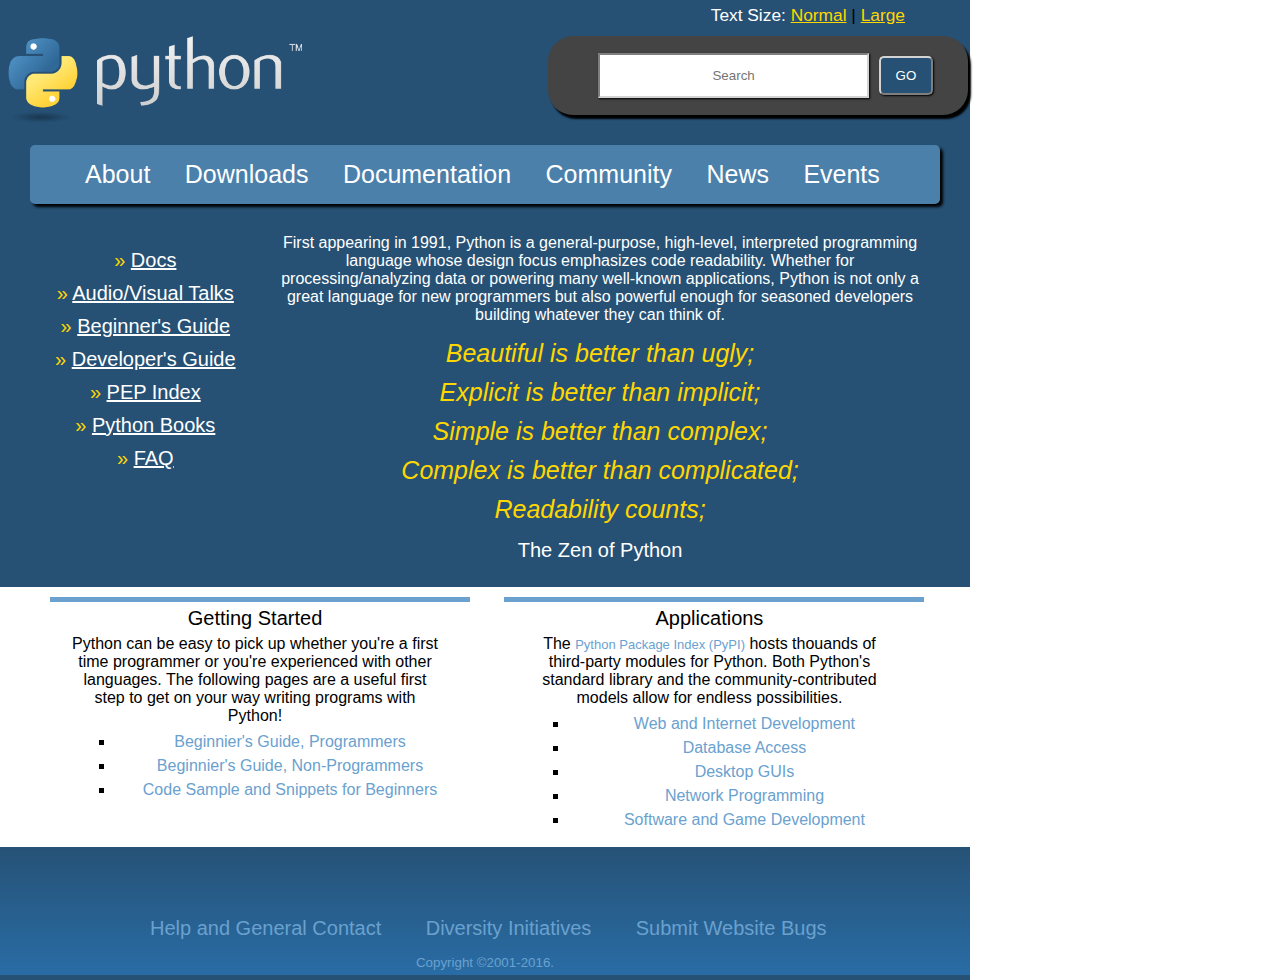
<file: about python/index.html>
<!DOCTYPE html>
<html lang="en">

   <head>
      <title>About Python</title>
      <meta name="description" content="First appearing in 1991, Python is a general-purpose, high-level, interpreted programming language..."> 
      <link rel="stylesheet" type="text/css" href="style.css">
   </head>
   
   <body>
      <div class="container">
         <p id="textsize">Text Size: <a href="page.html">Normal</a> <span id="dark">|</span> <a href="page.html">Large</a></p>

         <div class="header">
            <img src="images/python.png" alt="the Python logo">
            <div id="search">
               <input type="text" placeholder="Search" name="search">
               <button type="go">GO</button>
            </div>
         </div>

         <div class="topnav">
            <ul>
               <li><a href="page.html">About</a></li>
               <li><a href="page.html">Downloads</a></li>
               <li><a href="page.html">Documentation</a></li>
               <li><a href="page.html">Community</a></li>
               <li><a href="page.html">News</a></li>
               <li><a href="page.html">Events</a></li>
            </ul>
         </div>

         <div class="primary">
            <div class="sidenav">
               <ul>
                  <li>&raquo; <a href="page.html">Docs</a></li>
                  <li>&raquo; <a href="page.html">Audio/Visual Talks</a></li>
                  <li>&raquo; <a href="page.html">Beginner's Guide</a></li>
                  <li>&raquo; <a href="page.html">Developer's Guide</a></li>
                  <li>&raquo; <a href="page.html">PEP Index</a></li>
                  <li>&raquo; <a href="page.html">Python Books</a></li>
                  <li>&raquo; <a href="page.html">FAQ</a></li>
               </ul>
            </div>
            <div class="content">
               <p>First appearing in 1991, Python is a general-purpose, high-level, interpreted programming language whose design focus emphasizes code readability. Whether for processing/analyzing data or powering many well-known applications, Python is not only a great language for new programmers but also powerful enough for seasoned developers building whatever they can think of.</p>
               <ul>
                  <li>Beautiful is better than ugly;</li>
                  <li>Explicit is better than implicit;</li>
                  <li>Simple is better than complex;</li>
                  <li>Complex is better than complicated;</li>
                  <li>Readability counts;</li>
               </ul>
               <p id="zen">The Zen of Python</p>
            </div>
         </div>

         <div class="secondary">
            <div class="subcontent">
               <h1>Getting Started</h1>
               <p>Python can be easy to pick up whether you're a first time programmer or you're experienced with other languages. The following pages are a useful first step to get on your way writing programs with Python!</p>
               <ul>
                  <li><a href="page.html">Beginnier's Guide, Programmers</a></li>
                  <li><a href="page.html">Beginnier's Guide, Non-Programmers</a></li>
                  <li><a href="page.html">Code Sample and Snippets for Beginners</a></li>
               </ul>
            </div>
            <div class="subcontent">
                  <h1>Applications</h1>
                  <p>The <a href="page.html">Python Package Index (PyPI)</a> hosts thouands of third-party modules for Python. Both Python's standard library and the community-contributed models allow for endless possibilities.</p>
                  <ul>
                     <li><a href="page.html">Web and Internet Development</a></li>
                     <li><a href="page.html">Database Access</a></li>
                     <li><a href="page.html">Desktop GUIs</a></li>
                     <li><a href="page.html">Network Programming</a></li>
                     <li><a href="page.html">Software and Game Development</a></li>
                  </ul>
               </div>
         </div>

         <div class="footer">
            <ul>
               <li><a href="page.html">Help and General Contact</a></li>
               <li><a href="page.html">Diversity Initiatives</a></li>
               <li><a href="page.html">Submit Website Bugs</a></li>
            </ul>
            <p>Copyright &copy2001-2016.</p>
         </div>

      </div>
   </body>
</html>
</file>
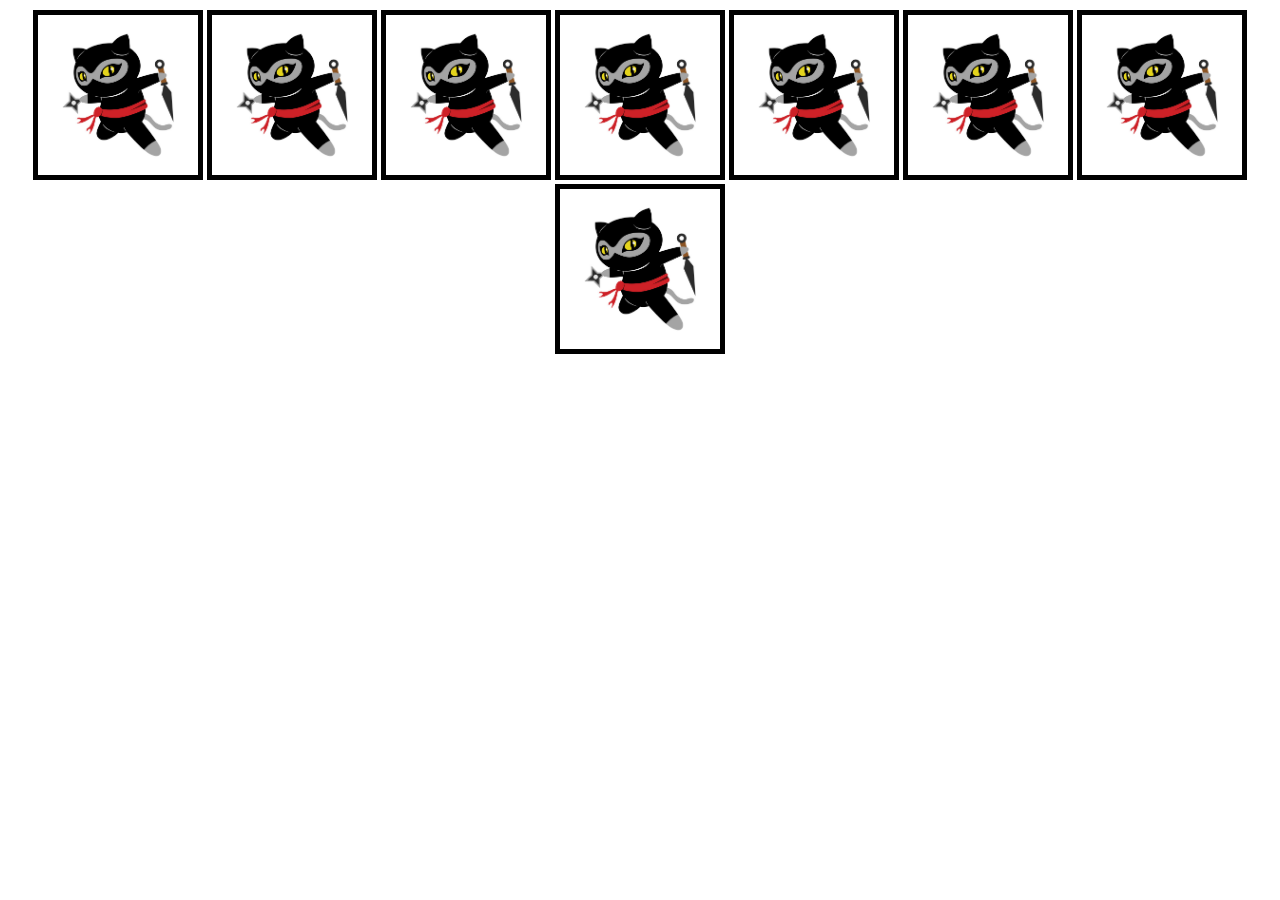
<file: hover/index.html>
<!DOCTYPE html>
<html lang="en">
   <head>
      <title>Hovering</title>
      <meta name="description" content="MAOW"> 
      <link rel="stylesheet" type="text/css" href="style.css">
      <script src="https://ajax.googleapis.com/ajax/libs/jquery/3.4.1/jquery.min.js"></script>
   </head>
   <body>
      <div class="container">
         <img src="images/ninja.jpg">
         <img src="images/ninja.jpg">
         <img src="images/ninja.jpg">
         <img src="images/ninja.jpg">
         <img src="images/ninja.jpg">
         <img src="images/ninja.jpg">
         <img src="images/ninja.jpg">
         <img src="images/ninja.jpg">
      </div>

      <script>
         $("img").hover( 
            function (){
               $(this).attr("src", "images/cat.jpg"); 
            }, function() {
               $(this).attr("src", "images/ninja.jpg");
            }
         );
      </script>
   </body>
</html>
</file>
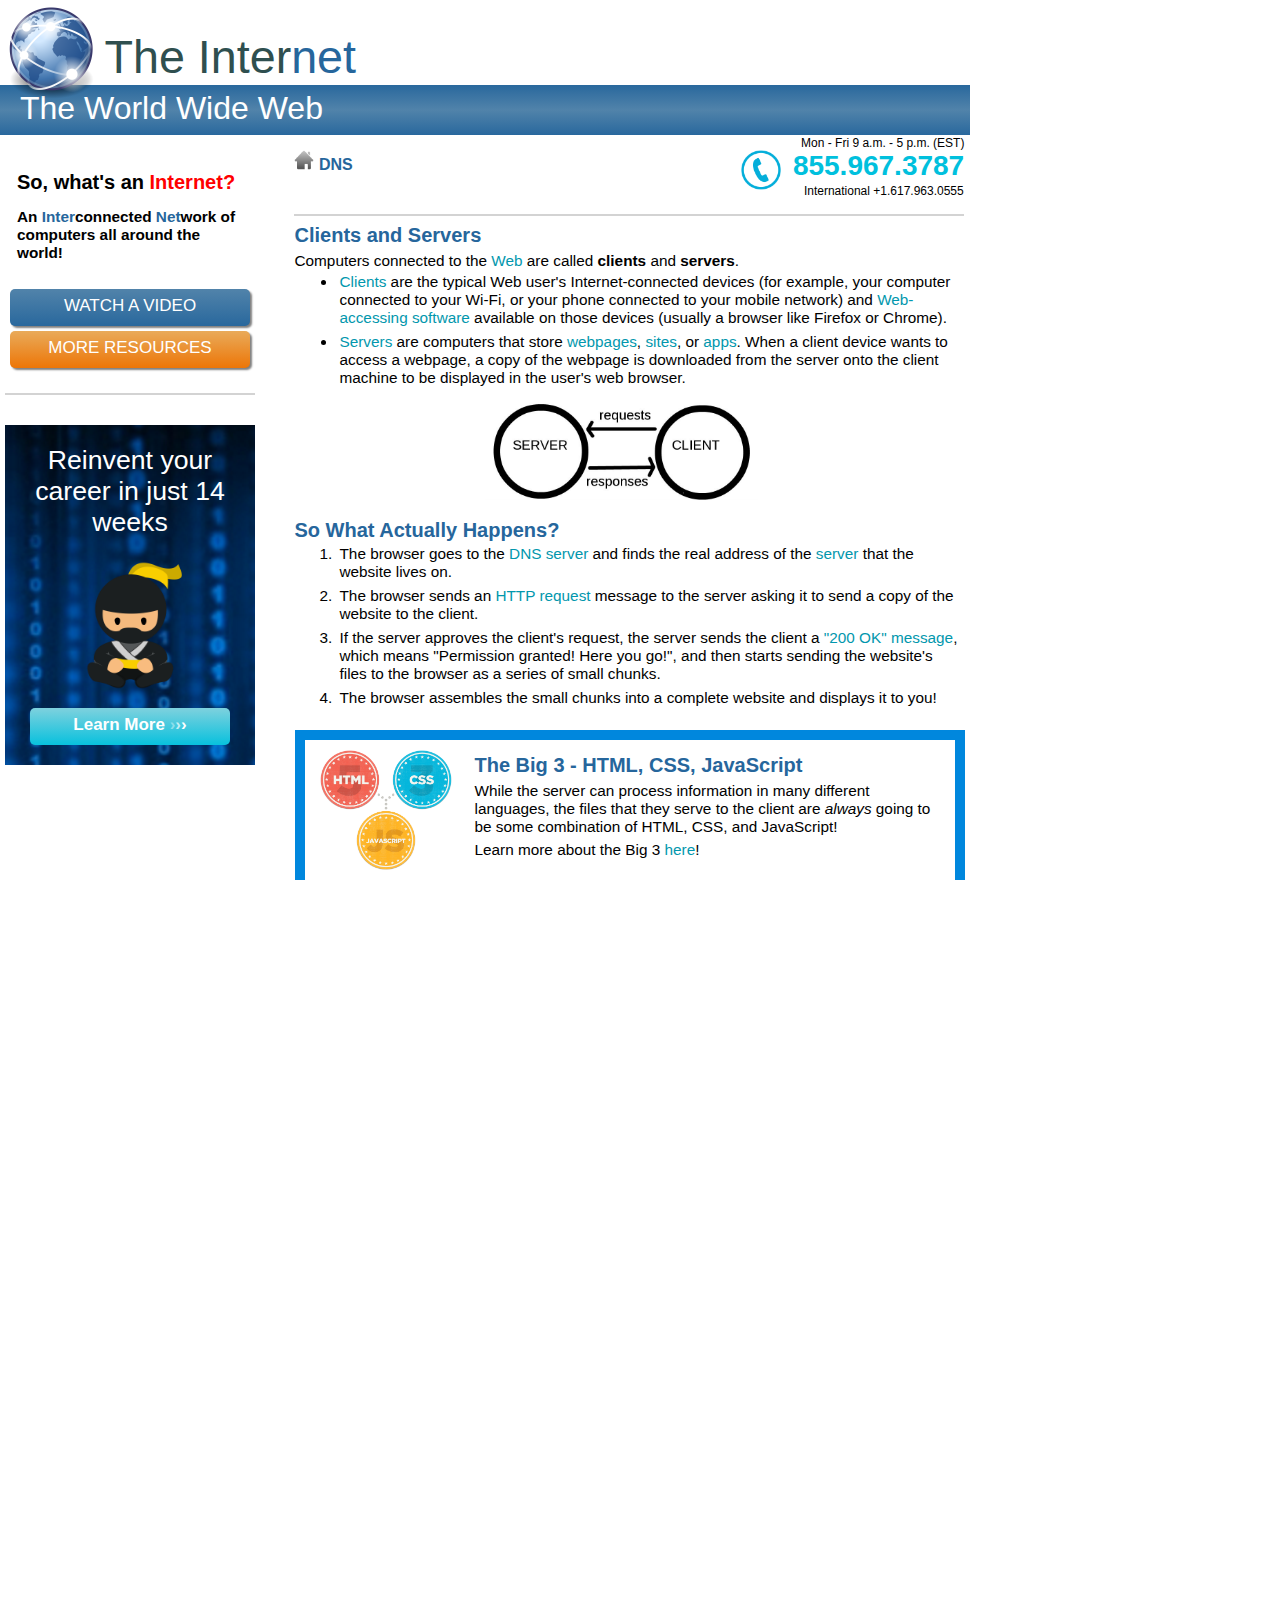
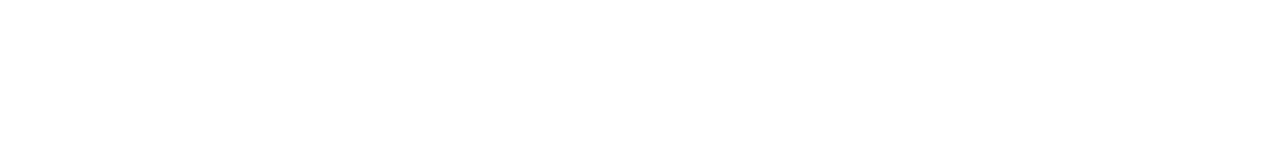
<file: internet/index.html>
<!DOCTYPE html>
<html lang="en">

   <head>
      <title>The World Wide Web</title>
      <meta name="description" content="So, what's an Internet? An Interconnected Network of computers all around the world!..."> 
      <link rel="stylesheet" type="text/css" href="style.css">
   </head>
   
   <body>
      <div class="container">
         <h1 id="banner">The World Wide Web</h1>
         <img id="logo" src="images/globe.png" alt="a globe">
         <h1 id="internet">The Inter<span id="net">net</span></h1>

         <div class="primary">

            <div class="sidebar">
               <div class="description">
                  <h1>So, what's an <span id="red">Internet?</span></h1>
                  <p>An <span class="descrip-special">Inter</span>connected <span class="descrip-special">Net</span>work of computers all around the world!</p>
                  <button id="video">WATCH A VIDEO</button>
                  <button id="more">MORE RESOURCES</button>
               </div>
               <div class="ad">
                  <p>Reinvent your career in just 14 weeks</p>
                  <img src="images/ninja.png" alt="a ninja">
                  <button>Learn More <span id="arrow1">&rsaquo;</span><span id="arrow2">&rsaquo;</span><span id="arrow3">&rsaquo;</span></button>
               </div>
            </div>

            <div class="topcontent">
               <p id="hours">Mon - Fri 9 a.m. - 5 p.m. (EST)</p>
               <div class="dns">
                  <img src="images/home.png" alt="house icon">
                  <a href="page.html">DNS</a>
               </div>
               <img id="phone" src="images/phone.png" alt="phone icon">
               <div id="numbers">
                  <p id="phone-number">855.967.3787</p>
                  <p id="international">International +1.617.963.0555</p>
               </div>
            </div>

            <div class="maincontent">
               <h2>Clients and Servers</h2>
               <p>Computers connected to the <span class="special">Web</span> are called <b>clients</b> and <b>servers</b>.</p>
               <ul>
                  <li><span class="special">Clients</span> are the typical Web user's Internet-connected devices (for example, your computer connected to your Wi-Fi, or your phone connected to your mobile network) and <span class="special">Web-accessing software</span> available on those devices (usually a browser like Firefox or Chrome).</li>
                  <li><span class="special">Servers</span> are computers that store <span class="special">webpages</span>, <span class="special">sites</span>, or <span class="special">apps</span>. When a client device wants to access a webpage, a copy of the webpage is downloaded from the server onto the client machine to be displayed in the user's web browser.</li>
               </ul>
               <img src="images/client_server.jpg" alt="a diagram of the relationship between servers and clients">
               <h2>So What Actually Happens?</h2>
               <ol>
                  <li>The browser goes to the <span class="special">DNS server</span> and finds the real address of the <span class="special">server</span> that the website lives on.</li>
                  <li>The browser sends an <span class="special">HTTP request</span> message to the server asking it to send a copy of the website to the client.</li>
                  <li>If the server approves the client's request, the server sends the client a <span class="special">"200 OK" message</span>, which means "Permission granted! Here you go!", and then starts sending the website's files to the browser as a series of small chunks.</li>
                  <li>The browser assembles the small chunks into a complete website and displays it to you!</li>
               </ol>
            

               <div class="bottomcontent">
                  <img src="images/html.png" alt="logos for HTML, CSS, and JavaScript">
                  
                  <div class="bottomtext">
                     <h2>The Big 3 - HTML, CSS, JavaScript</h2>
                     <p>While the server can process information in many different languages, the files that they serve to the client are <i>always</i> going to be some combination of HTML, CSS, and JavaScript!</p>
                     <p>Learn more about the Big 3 <a href="page.html">here</a>!</p>
                  </div>
               </div>

            </div>
         </div>
      </div>
   </body>
</html>
</file>
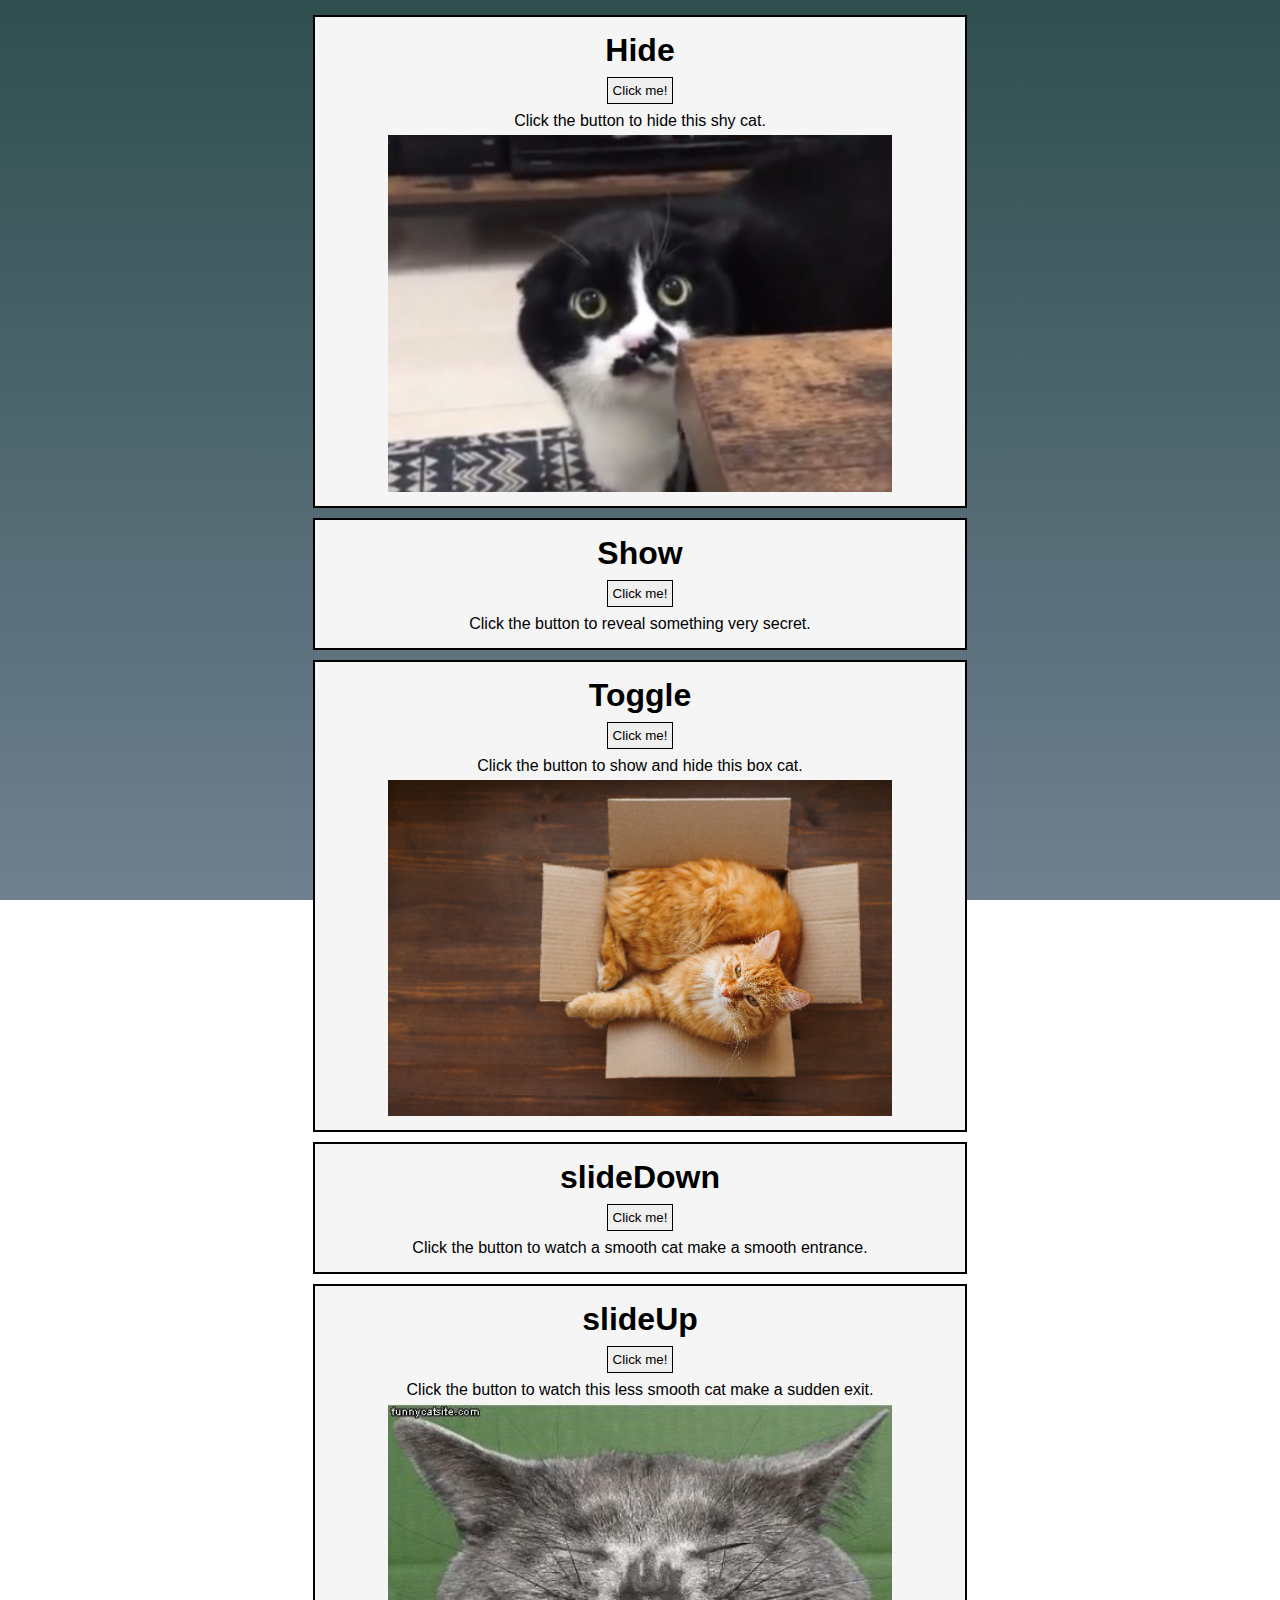
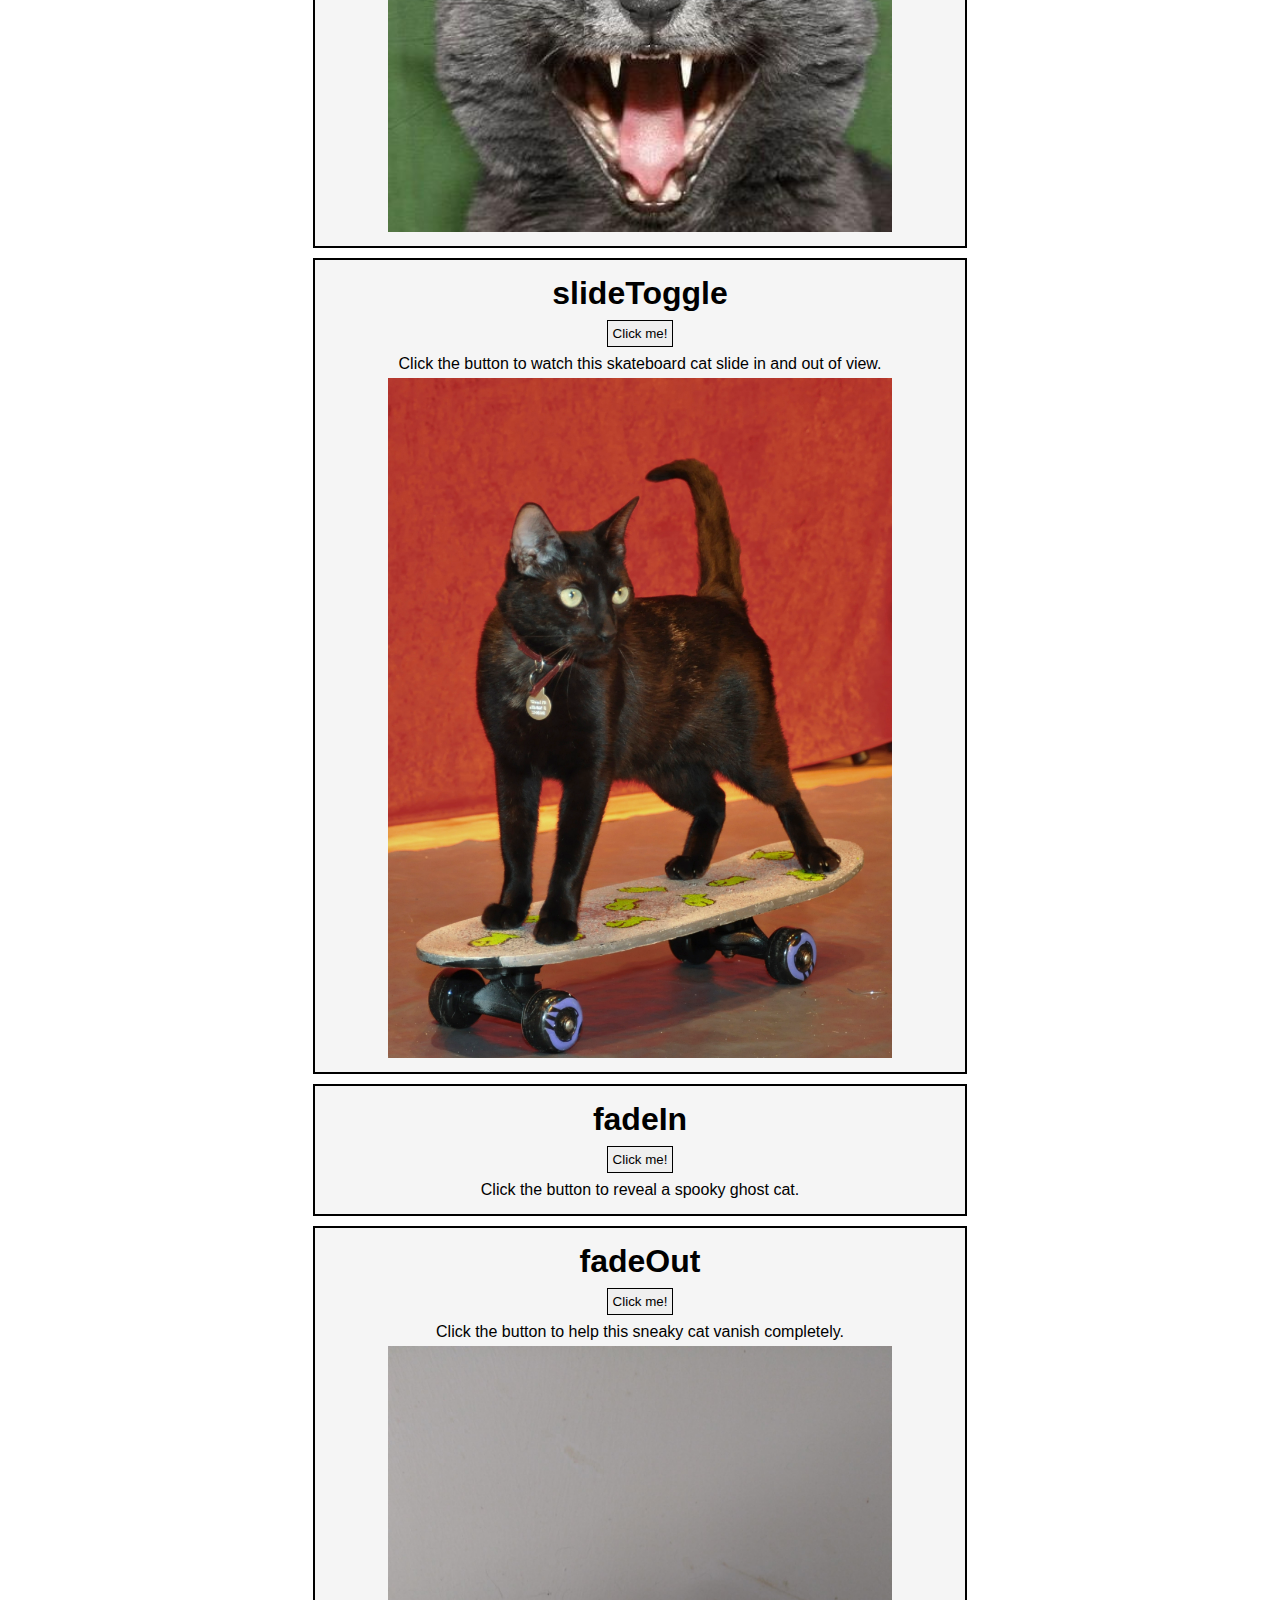
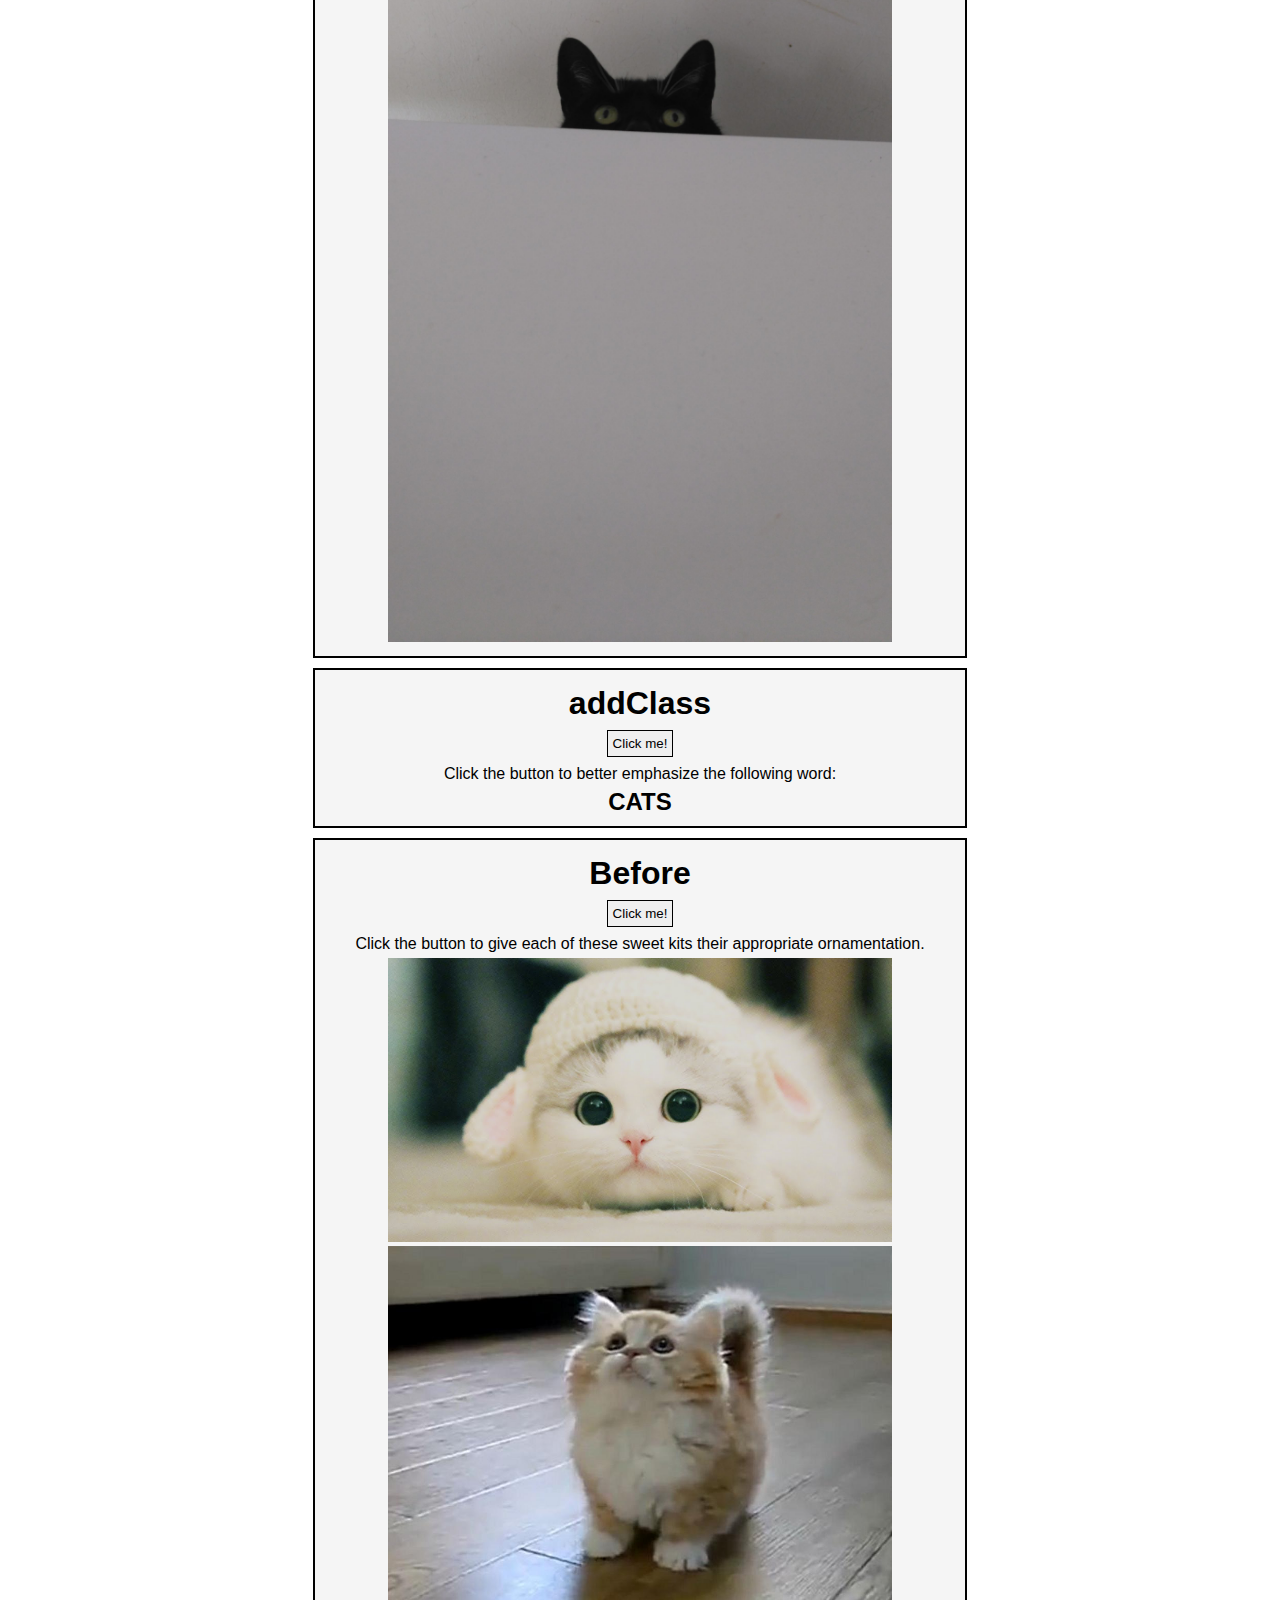
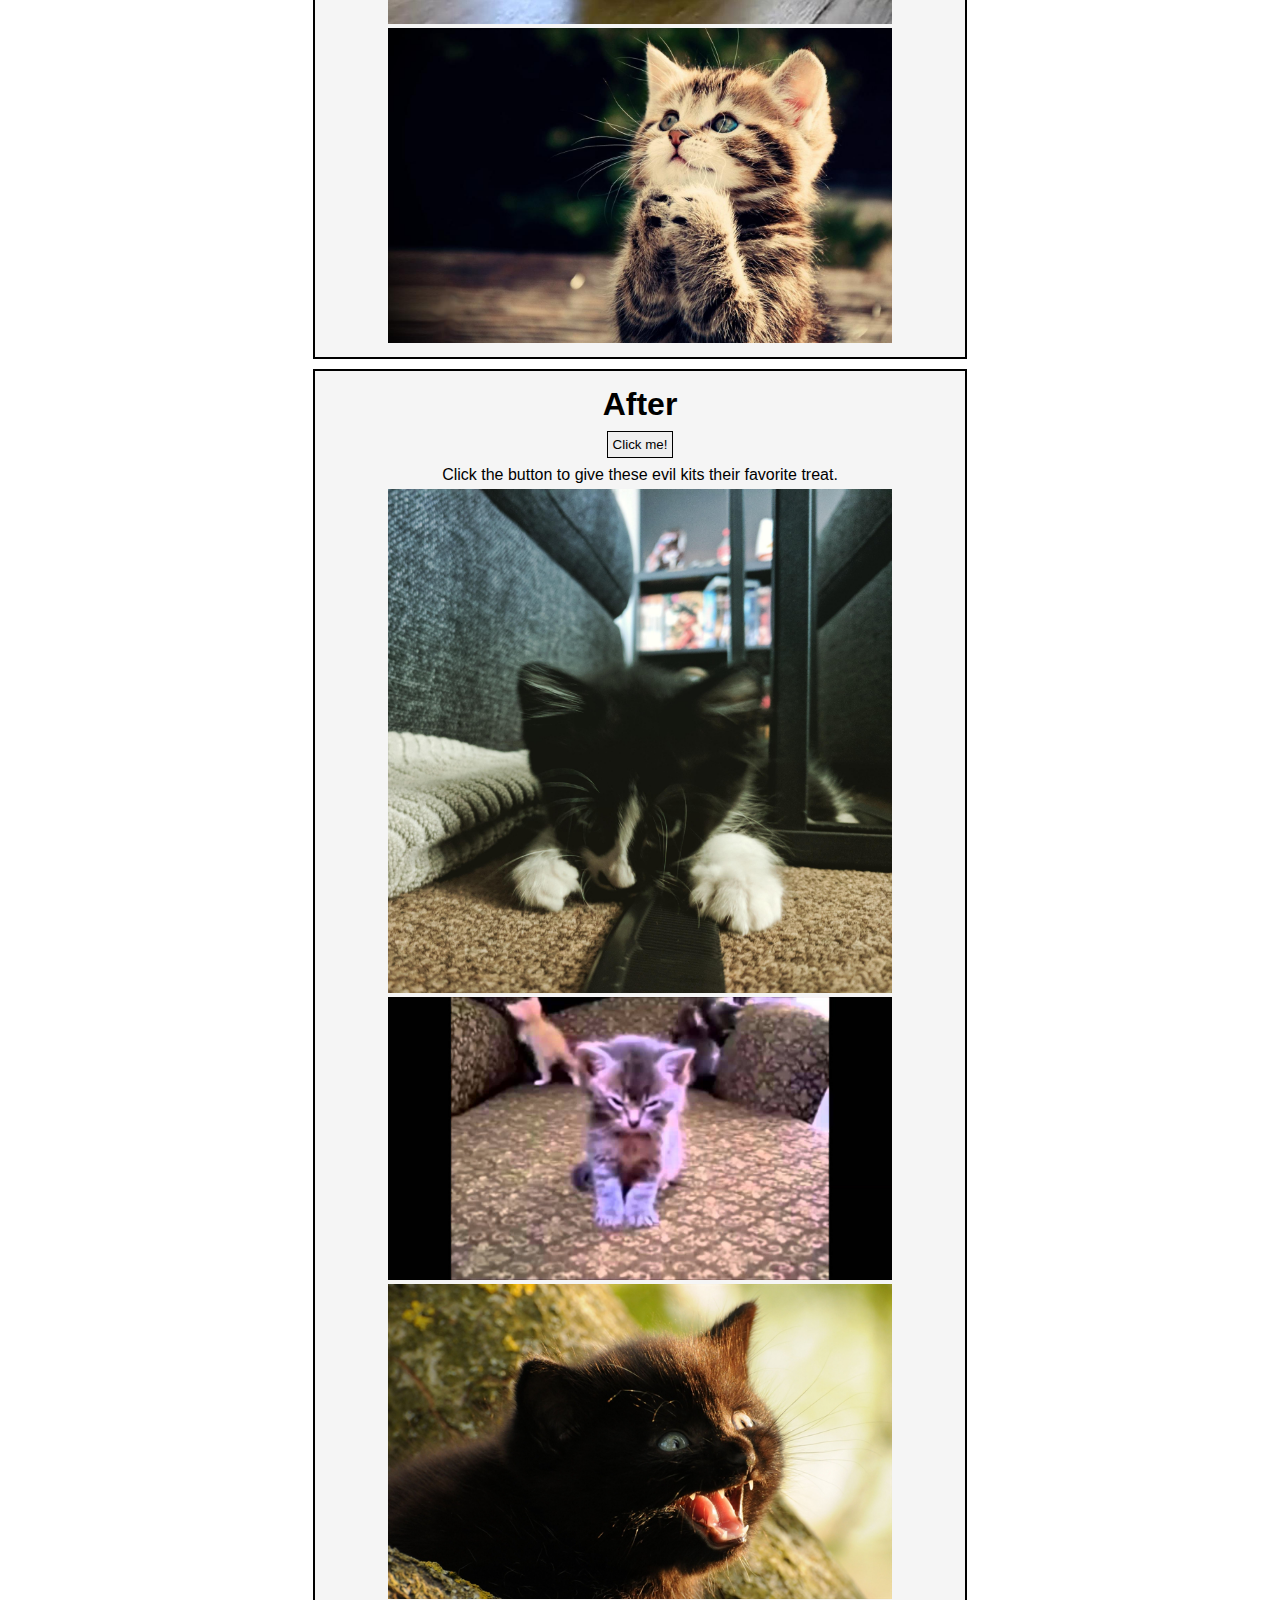
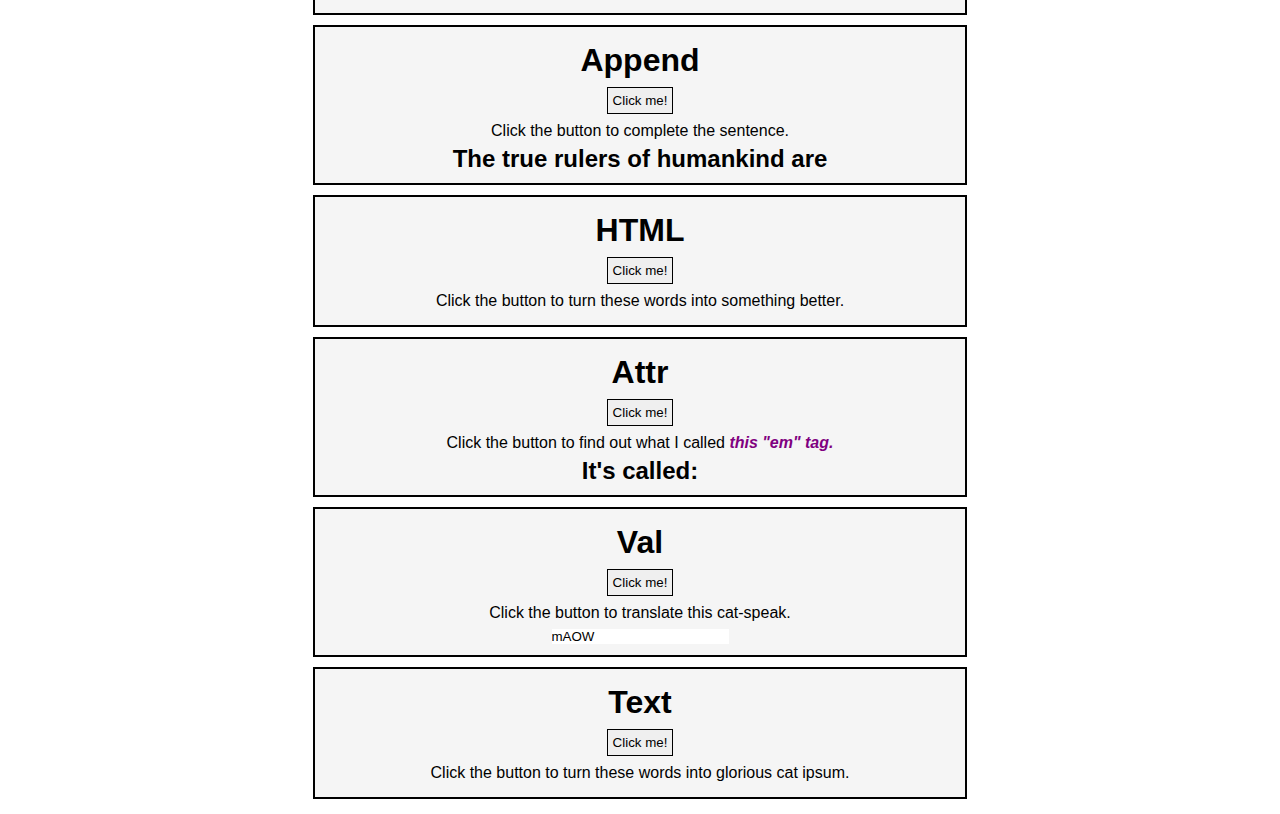
<file: jquery functions/index.html>
<!DOCTYPE html>
<html lang="en">
   <head>
      <title>My jQuery basic assignment!</title>
      <meta name="description" content="Just look at all this jQuery! :D"> 
      <link rel="stylesheet" type="text/css" href="style.css">
      <script src="https://ajax.googleapis.com/ajax/libs/jquery/3.4.1/jquery.min.js"></script>
   </head>
   <body>
       <div class="box" id="hide">
           <h1>Hide</h1>
           <button>Click me!</button>
           <p>Click the button to hide this shy cat.</p>
           <img src="images/shycat.jpg">
        </div>

        <div class="box" id="show">
            <h1>Show</h1>
            <button>Click me!</button>
            <p>Click the button to reveal something very secret.</p>
            <img src="images/secretcat.jpg">
        </div>

        <div class="box" id="toggle">
            <h1>Toggle</h1>
            <button>Click me!</button>
            <p>Click the button to show and hide this box cat.</p>
            <img src="images/boxcat.jpg">
        </div>

        <div class="box" id="slidedown">
            <h1>slideDown</h1>
            <button>Click me!</button>
            <p>Click the button to watch a smooth cat make a smooth entrance.</p>
            <img src="images/smoothcat.jpg">
        </div>

        <div class="box" id="slideup">
            <h1>slideUp</h1>
            <button>Click me!</button>
            <p>Click the button to watch this less smooth cat make a sudden exit.</p>
            <img src="images/lesssmoothcat.jpg">
        </div>

        <div class="box" id="slidetoggle">
            <h1>slideToggle</h1>
            <button>Click me!</button>
            <p>Click the button to watch this skateboard cat slide in and out of view.</p>
            <img src="images/slidecat.jpg">
        </div>

        <div class="box" id="fadein">
            <h1>fadeIn</h1>
            <button>Click me!</button>
            <p>Click the button to reveal a spooky ghost cat.</p>
            <img src="images/spookycat.jpg">
        </div>

        <div class="box" id="fadeout">
            <h1>fadeOut</h1>
            <button>Click me!</button>
            <p>Click the button to help this sneaky cat vanish completely.</p>
            <img src="images/sneakycat.jpg">
        </div>

        <div class="box" id="addclass">
            <h1>addClass</h1>
            <button>Click me!</button>
            <p>Click the button to better emphasize the following word:</p>
            <h2>CATS</h2>
        </div>

        <div class="box" id="before">
            <h1>Before</h1>
            <button>Click me!</button>
            <p>Click the button to give each of these sweet kits their appropriate ornamentation.</p>
            <img src="images/cutekit1.jpg">
            <img src="images/cutekit2.jpg">
            <img src="images/cutekit3.jpg">
        </div>

        <div class="box" id="after">
            <h1>After</h1>
            <button>Click me!</button>
            <p>Click the button to give these evil kits their favorite treat.</p>
            <img src="images/evilkit1.jpg">
            <img src="images/evilkit2.jpg">
            <img src="images/evilkit3.jpg">
        </div>

        <div class="box" id="append">
            <h1>Append</h1>
            <button>Click me!</button>
            <p>Click the button to complete the sentence.</p>
            <h2>The true rulers of humankind are </h2>
        </div>

        <div class="box" id="html">
            <h1>HTML</h1>
            <button>Click me!</button>
            <p>Click the button to turn these words into something better.</p>
        </div>

        <div class="box" id="attr">
            <h1>Attr</h1>
            <button>Click me!</button>
            <p>Click the button to find out what I called <em id="you-must-be-kitten-me">this "em" tag.</em></p>
            <h2>It's called: </h2>
        </div>

        <div class="box" id="val">
            <h1>Val</h1>
            <button>Click me!</button>
            <p>Click the button to translate this cat-speak.</p>
            <input type="text" value="mAOW">

        </div>

        <div class="box" id="text">
            <h1>Text</h1>
            <button>Click me!</button>
            <p>Click the button to turn these words into glorious cat ipsum.</p>
        </div>

        <script>
            $("#hide button").click(function() {
                $("#hide img").hide();
            });

            $("#show button").click(function() {
                $("#show img").show();
            });

            $("#toggle button").click(function() {
                $("#toggle img").toggle();
            });

            $("#slidedown button").click(function() {
                $("#slidedown img").slideDown("slow");
            });

            $("#slideup button").click(function() {
                $("#slideup img").slideUp("fast");
            });

            $("#slidetoggle button").click(function() {
                $("#slidetoggle img").slideToggle("slow");
            });

            $("#fadein button").click(function() {
                $("#fadein img").fadeIn();
            });

            $("#fadeout button").click(function() {
                $("#fadeout img").fadeOut();
            });

            $("#hide button").click(function() {
                $("#hide p").hide();
            });

            $("#addclass button").click(function() {
                $("#addclass h2").addClass("extreme");
            });

            $("#before button").click(function() {
                $("#before img").before("<img src='images/halo.png'>");
            });

            $("#after button").click(function() {
                $("#after img").after("<img src='images/heart.jpg'>");
            });

            $("#append button").click(function() {
                $("#append h2").append("exactly who you think.");
            });

            $("#html button").click(function() {
                $("#html p").html("<img src='images/manykits.jpg'>");
            });

            $("#attr button").click(function() {
                $("#attr h2").append($("em").attr("id"));
            });
        
            $("#val button").click(function() {
                var text = "Bow before me, peasant!"
                $("#val input").val(text);
            });

            $("#text button").click(function() {
                $("#text p").text("Cereal boxes make for five star accommodation relentlessly pursues moth soft kitty warm kitty little ball of furr kitty ipsum dolor sit amet, shed everywhere shed everywhere stretching attack your ankles chase the red dot, hairball run catnip eat the grass sniff if it fits, i sits. Give attitude eat the fat cats food. Mesmerizing birds all of a sudden cat goes crazy scratch my tummy actually i hate you now fight me scratch the box while happily ignoring when being called. It's 3am, time to create some chaos stretch.");
            });

        </script>


    </body>
</html>
</file>
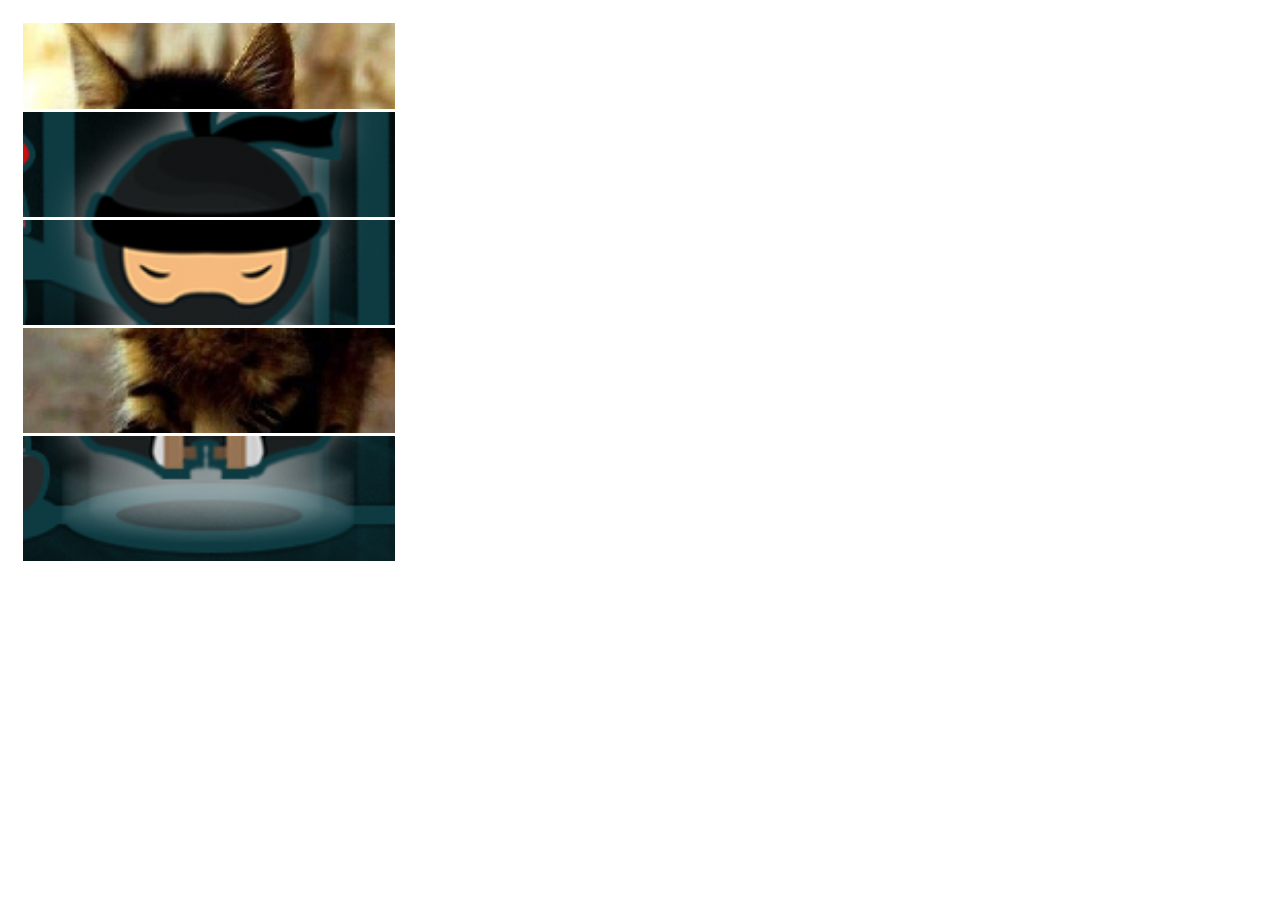
<file: ninja to cat/index.html>
<!DOCTYPE html>
<html lang="en">
   <head>
      <title>Vanishing Ninjas</title>
      <meta name="description" content="*poof*"> 
      <link rel="stylesheet" type="text/css" href="style.css">
      <script src="https://ajax.googleapis.com/ajax/libs/jquery/3.4.1/jquery.min.js"></script>
   </head>

   <body>
      <div class="container">
         <img src="images/cat0.png" alt-src="images/ninja0.png" temp="temp">
         <img src="images/ninja1.png" alt-src="images/cat1.png" temp="temp">
         <img src="images/ninja2.png" alt-src="images/cat2.png" temp="temp">
         <img src="images/cat3.png" alt-src="images/ninja3.png" temp="temp">
         <img src="images/ninja4.png" alt-src="images/cat4.png" temp="temp">
      </div>

      <script>
         $("img").click( function() {
            $(this).attr("temp", $(this).attr("src"));
            $(this).attr("src", $(this).attr("alt-src"));
            $(this).attr("alt-src", $(this).attr("temp"));
         });
      
      </script>
   </body>
</file>
<file: about python/style.css>
* {
	border: 0 none;
	padding: 0;
    margin: 0;
    /* outline-style: solid; */
    }

    .container{
        height: 970px;
        width: 970px;
        padding: 5px 0px 5px 0px;
        background-color: #265175;
        font-family: sans-serif;
        color: white;
    }

   #textsize{
        display: block;
        padding-right: 65px;
        text-align: right;
        font-size: 13pt;
    }

   #textsize a{
       color: gold;
    }

   #dark{
       color: black;
    }

    .header{
       display: block;
       width: 970px;
    }

    .header img{
        height: 100px;
    }

    #search{
       display: inline-block;
       vertical-align: top;
       margin-top: 10px;
       margin-left: 190px;
       box-shadow: 3px 4px 2px black;
       border-radius: 25px;
       padding: 15px 30px 15px 50px;
       background-color: #444444;
    }

    #search input{
        box-shadow: 1px 1px 2px black;
        border: 2px inset lightgray;
        padding: 13px 45px 13px 45px;
        text-align: center;
        color: darkgrey;
    }

    #search button{
        margin: 5px;
        box-shadow: 1px 1px 2px black;
        border: 2px outset lightgray;
        border-radius: 5px;
        padding: 10px 15px 10px 15px;
        background-color: #265175;
        color: white;
    }

    .topnav{
        margin: 15px 30px 5px 30px;
        box-shadow: 3px 3px 3px black;
        border-radius: 5px;
        padding: 10px;
        background-color: #4b80ab;
    }

    .topnav ul{
        margin: 0px 30px 0px 30px;
    }

    .topnav ul li{
        display: inline-block;
        padding: 5px 15px 5px 15px;
        font-size: 25px;
    }

    .topnav ul li a{
        color: white;
        text-decoration: none;
    }

    .primary{
        display: inline-block;
        width: 970px;
        margin-top: 15px;
        margin-bottom: 15px;
    }

    .sidenav{
        display: inline-block;
        vertical-align: top;
        margin-left: 30px;
        padding: 20px;
        text-align: center;
        font-size: 20px;
    }

    .sidenav ul li{
        padding: 5px;
        color: gold;
        list-style: none;
    }

    .sidenav ul li a{
        color: white;
    }

    .content{
        display: inline-block;
        width: 650px;
        padding: 10px;
        text-align: center;
    }

    .content ul{
        padding: 10px;
    }

    .content ul li{
        padding: 5px;
        text-align: center;
        font-size: 25px;
        font-style: oblique;
        color: gold;
        list-style: none;
    }

    #zen{
        font-size: 20px;
    }

    .secondary{
        display: block;
        padding: 10px 15px 10px 50px;
        background-color: white;
    }

    .subcontent{
        display: inline-block;
        min-height: 220px;
        width: 400px;
        vertical-align: top;
        margin: 0px 30px 0px 0px;
        border-top: 5px solid #6aa1cf;
        padding: 5px 15px 5px 5px;
        text-align: center;
        color: black;
    }

    .subcontent h1{
        font-size: 20px;
        font-weight: 500;
    }

    .subcontent p{
        margin: 5px 15px 5px 15px;
    }

    .subcontent p a{
        font-size: 13px;
        color: #6aa1cf;
        text-decoration: none;
    }

    .subcontent ul{
        margin-left: 60px;
    }

    .subcontent ul li{
        width: 350px;
        padding: 3px 0px 3px 0px;
        list-style-position: outside;
        text-align: center;
        list-style-type: square;
    }

    .subcontent ul li a{
        color: #6aa1cf;
        text-decoration: none;
    }

    .footer{
        display: block;
        padding-top: 65px;
        background-image: linear-gradient(#265276,#296ca5);
    }

    .footer ul{
        padding: 5px 100px 15px 130px;
    }
    
    .footer ul li{
        display: inline-block;
        padding: 0px 20px 0px 20px;
        font-size: 15pt;
    }

    .footer ul li a{
        color: #6aa1cf;
        text-decoration: none;
    }

    .footer p{
        padding-bottom: 5px;
        text-align: center;
        font-size: 10pt;
        color: #6aa1cf;
    }
</file>
<file: hover/style.css>
* {
    border: 0 none;
    padding: 0;
    margin: 0;
}

    body {
        text-align: center;
    }    

    img {
        width: 150px;
        height: 150px;
        padding: 5px;
        border: 5px solid black;
    }

    .container {
        border: 10px;
        padding: 10px;
    }
</file>
<file: internet/style.css>
* {
	border: 0 none;
	padding: 0;
    margin: 0;
    }

    .container{
        width: 970px;
        height: 905px;
        font-family: sans-serif;
    }

    #logo{
        display: inline-block;
        height: 100px;
    }

    #internet{
        display: inline-block;
        vertical-align: top;
        margin-top: 30px;
        font-size: 35pt;
        font-weight: 500;
        color: darkslategray;
    }

    #net{
        color: #26669c;
    }

    #banner{
        position: absolute;
        z-index: -1;      
        height: 40px;
        width: 950px;
        margin-top: 85px;
        padding: 5px 0px 5px 20px;
        background-image: linear-gradient(#29689d, #5183aa, #29689d);
        font-weight: 500;
        color: white;
    }

    .primary{
        display: inline-block;
        height: 750px;
        width: 970px;
        margin-top: 30px;
    }

    .sidebar{
        display: inline-block;
        min-height: 800px;
        width: 250px;
        vertical-align: top;
        margin-left: 5px;
        font-size: 20px;
    }

    .description{
        min-height: 200px;
        border-bottom: 2px solid lightgray;
        padding: 30px 5px 15px 5px;
    }
    
    .description h1{
        padding: 7px;
        font-size: 15pt;
        font-weight: 700;
    }

    .description p{
        margin: 5px;
        padding: 2px;
        font-size: 11.5pt;
        font-weight: 700;
    }

    #red{
        color: red;
    }

    .descrip-special{
        color: #26669c;
    }

    #video{
        display: inline-block;
        width: 240px;
        box-shadow: 2px 2px 2px grey;
        margin-top: 20px;
        border-radius: 5px;
        padding: 7px 20px 10px 20px;
        background-image: linear-gradient(#5183aa, #29689d);
        font-size: 17px;
        color: white;
    }

    #more{
        display: inline-block;
        width: 240px;
        box-shadow: 2px 2px 2px grey;
        margin-top: 5px;
        margin-bottom: 10px;
        border-radius: 5px;
        padding: 7px 20px 10px 20px;
        background-image: linear-gradient(#e9aa5a, #ed7607);
        font-size: 17px;
        color: white;
    }

    .ad{
        margin-top: 30px;
        height: 340px;
        background-image: url("images/ad_background.png");
    }

    .ad img{
        display: inline-block;
        height: 150px;
        margin-left: 70px;
    }

    .ad button{
        display: inline-block;
        width: 200px;
        margin-top: 10px;
        margin-left: 25px;
        border-radius: 5px;
        padding: 7px 10px 10px 10px;
        background-image: linear-gradient(#7ed1de, #08c1dd);
        font-size: 17px;
        font-weight: 700;
        color: white;
    }

    .ad p{
        padding: 20px 5px 5px 5px;
        text-align: center;
        font-size: 20pt;
        color: white;
    }

    #arrow1{
        color: #8cdeeb;
    }

    #arrow2{
        color: #c3eef5;
    }

    .topcontent{
        display: inline-block;
        width: 670px;
        height: 80px;
        margin: 0px 5px 0px 35px;
        border-bottom: 2px solid lightgrey;
    }

    #hours{
        padding-top: 2px;
        font-size: 9pt;
        text-align: right;
    }

    .dns{
        position: absolute;
        z-index: -1;
        display: inline-block;
        vertical-align: top;
        width: 480px;
        height: 50px;
    }

    .dns img{
        height: 20px;
    }

    .dns a{
        font-weight: 700;
        color: #26669c;
        text-decoration: none;
    }

    #phone{
        display: inline-block;
        height: 40px;
        margin-left: 447px;
    }

    #numbers{
        display: inline-block;
        vertical-align: top;
    }

    #phone-number{
        display: inline-block;
        vertical-align: top;
        padding-left: 7px;
        font-size: 21pt;
        font-weight: 700;
        color: #00c0dd;
    }

    #international{
        font-size: 9pt;
        padding: 2px 0px 0px 18px;
    }

    .maincontent{
        position: relative;
        bottom: 715px;
        left: 294.5px;
        width: 670px;
        height: 670px;
        font-size: 11.5pt;
    }

    .maincontent h2{
        padding-top: 5px;
        color: #26669c;
        font-size: 15pt;
    }

    .maincontent p{
        padding-top: 5px;
    }

    .maincontent ul{
        margin-left: 42px;
    }

    .maincontent ul li{
        padding: 3px;
    }
    
    .maincontent img{
        height: 100px;
        padding: 10px;
        margin-left: 180px;
    }

    .maincontent ol{
        margin-left: 42px;
    }

    .maincontent ol li{
        padding: 3px;
    }

    .special{
        color: #0297ad;
    }

    .bottomcontent{
        margin-top: 20px;
        height: 140px;
        border-top: 10px solid #0087dd;
        border-right: 10px solid #0087dd;
        border-left: 10px solid #0087dd;
    }
    .bottomcontent img{
        position: relative;
        right: 175px;
        display: inline-block;
        height: 120px;
        margin-bottom: 50px;
        margin-right: 10px;
    }

    .bottomtext{
        position: relative;
        bottom: 185px;
        left: 170px;
        display: inline-block;
        height: 150px;
        width: 470px;
    }

    .bottomtext a{
        color: #0297ad;
        text-decoration: none;
    }
</file>
<file: jquery functions/style.css>
* {
    border: 0 none;
    padding: 0;
    margin: 0;
}

    body {
        text-align: center;
        background-image: linear-gradient(darkslategray, slategray);
        background-repeat: no-repeat;
        background-attachment: fixed;
        padding: 10px;
        font-family: sans-serif;
    }

    img {
        width: 80%;
    }

    .box {
        display: inline-block;
        width: 50%;
        margin: 5px;
        border: 2px solid black;
        background-color: whitesmoke;
        padding: 10px;
    }

    .box button {
        margin: 3px;
        border: 1px solid black;
        padding: 5px;
    }

    .box h1, .box p {
        margin: 5px;
    }

    #show img, #slidedown img, #fadein img{
        display: none;
    }

    .extreme{
        font-size: 60pt;
        color: red;
        text-decoration: underline;
        font-weight: bold;
        letter-spacing: 20px;
    }

    #you-must-be-kitten-me {
        font-weight: bold;
        color: purple;
    }
</file>
<file: ninja to cat/style.css>
* {
    border: 0 none;
    padding: 0;
    margin: 0;
}

.container{
    padding: 20px;
}

.container img{
    width: 30%;
    display: block;
    margin: 3px;
}
</file>
